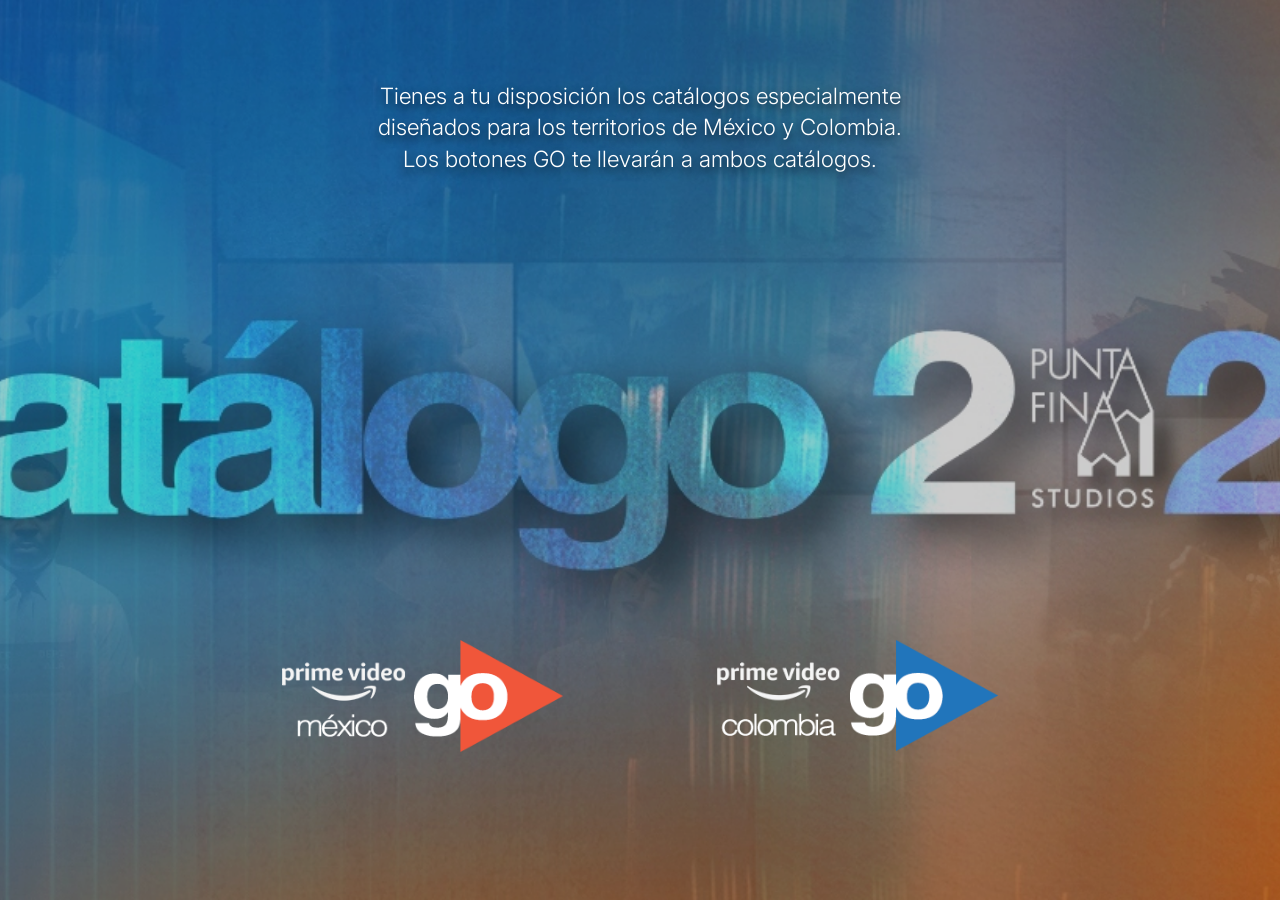
<file: catalogo.html>
<!DOCTYPE html>
<html lang="es">
<head>
    <meta charset="UTF-8">
    <meta name="viewport" content="width=device-width, initial-scale=1.0">
    <title>Catálogo Punta Fina 2026 - Selección de Territorio</title>
    <link rel="stylesheet" href="selector/selector.css">
    <link rel="preconnect" href="https://fonts.googleapis.com">
    <link rel="preconnect" href="https://fonts.gstatic.com" crossorigin>
    <link href="https://fonts.googleapis.com/css2?family=Inter:wght@300;400;700&display=swap" rel="stylesheet">
</head>
<body>
    <div class="selector-container">
        <!-- Top Text -->
        <div class="top-info">
            <p>Tienes a tu disposición los catálogos especialmente<br>
            diseñados para los territorios de México y Colombia.<br>
            Los botones GO te llevarán a ambos catálogos.</p>
        </div>

        <!-- Main Content Area (Layout matching the mockup) -->
        <div class="selection-grid">
            <div class="selection-item">
                <a href="amazon-mx.html" class="selector-link">
                    <img src="selector/btn-mx.png" alt="México" class="selector-btn">
                </a>
            </div>
            <div class="selection-item">
                <a href="amazon-col.html" class="selector-link">
                    <img src="selector/btn-col.png" alt="Colombia" class="selector-btn">
                </a>
            </div>
        </div>
    </div>
</body>
</html>
</file>
<file: selector/selector.css>
* {
    margin: 0;
    padding: 0;
    box-sizing: border-box;
}

body, html {
    width: 100%;
    height: 100%;
    font-family: 'Inter', sans-serif;
    color: white;
    background: black;
    overflow: hidden;
}

.selector-container {
    width: 100vw;
    height: 100vh;
    background-image: url('catalogo-bg.jpg');
    background-size: cover;
    background-position: center;
    display: flex;
    flex-direction: column;
    align-items: center;
    position: relative;
    padding: 40px 20px;
}

/* Add a subtle overlay for better text readability at the top if needed */
.selector-container::before {
    content: "";
    position: absolute;
    top: 0;
    left: 0;
    width: 100%;
    height: 100%;
    background: rgba(0, 0, 0, 0.2); /* Softening the background */
    z-index: 1;
}

.top-info {
    position: relative;
    z-index: 10;
    text-align: center;
    max-width: 620px; /* Narrower to match the mockup's 3-line look */
    margin-bottom: auto; /* Push content to bottom */
    padding-top: 40px;
}

.top-info p {
    font-size: 1.4rem;
    line-height: 1.4;
    font-weight: 300;
    text-shadow: 0 4px 10px rgba(0, 0, 0, 0.7);
}

.selection-grid {
    position: relative;
    z-index: 10;
    display: flex;
    justify-content: center;
    gap: 12vw;
    width: 60%; /* Tighter width to group buttons better */
    margin: 0 auto;
    padding-bottom: 12vh;
}

.selection-item {
    display: flex;
    flex-direction: column;
    align-items: center;
}

.selector-link {
    text-decoration: none;
    color: inherit;
    display: flex;
    flex-direction: column;
    align-items: center;
    transition: transform 0.3s ease;
}

.selector-link:hover {
    transform: scale(1.05);
}

.selector-btn {
    width: 22vw;
    max-width: 450px;
    height: auto;
    display: block;
}

/* Adjustments for different screen sizes */
@media (max-width: 768px) {
    .selection-grid {
        gap: 15vw;
        padding-bottom: 20vh;
    }
    .selector-btn {
        width: 35vw;
    }
    .top-info p {
        font-size: 1rem;
    }
    .territory-label {
        font-size: 1.1rem;
    }
}
</file>
